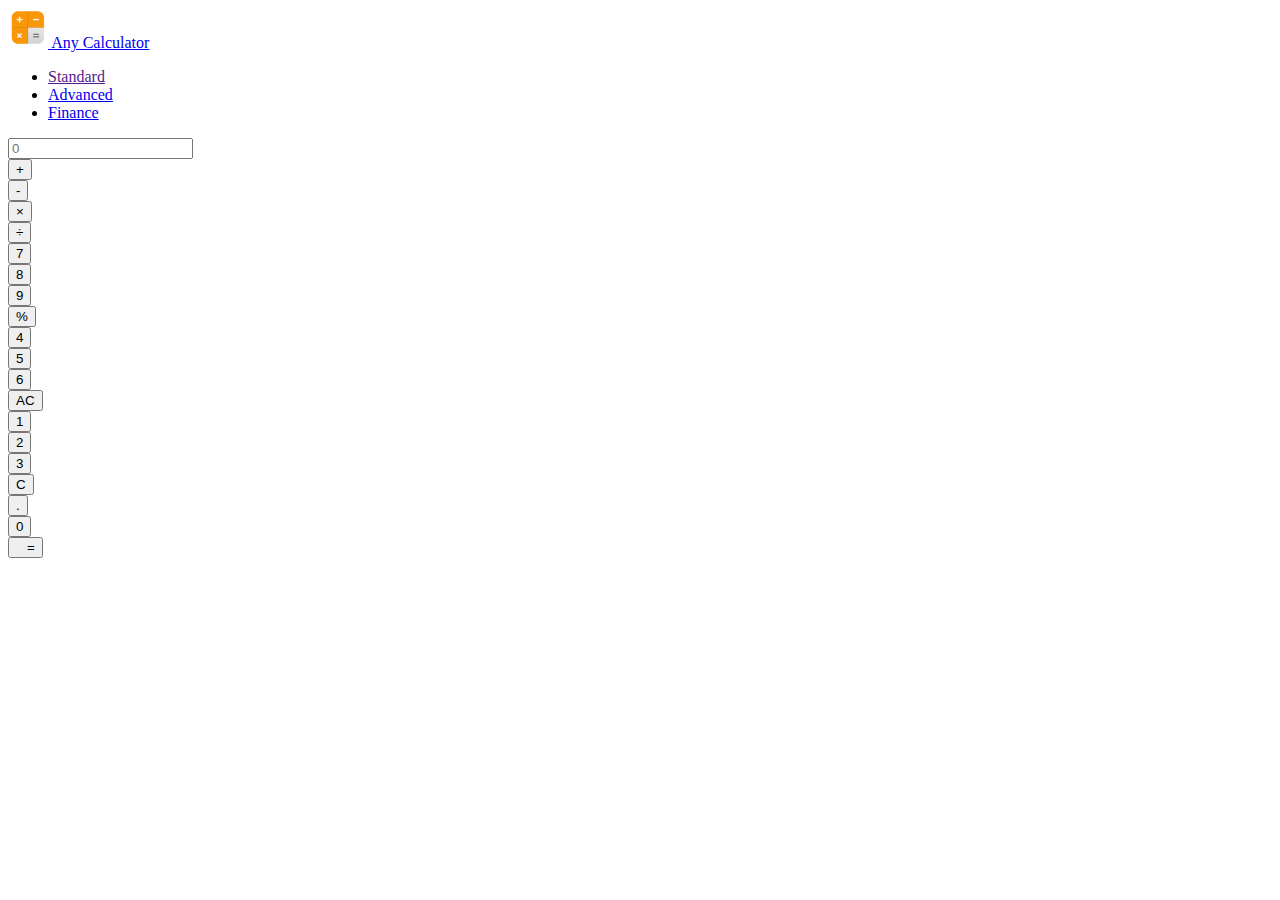
<file: index.html>
<!DOCTYPE html>
<html lang="en">
    <head>
        <title>Ultimate Calculator - Standard</title>
        <meta charset="utf-8">
        <meta name="keywords" content="Calculator" />
        <meta name="author" content="Ninad Kulkarni" />
        <meta name="viewport" content="width=device-width, initial-scale=1.0" />
        <meta name="description" content="This is a simple calculator website, which can do many type of calculations. It can also take your small math text." />
        <script src="js/stdScript.js"></script>
        <script src="js/commonScript.js"></script>
        <link crossorigin="anonymous"
              href="https://cdn.jsdelivr.net/npm/bootstrap@5.2.0-beta1/dist/css/bootstrap.min.css"
              integrity="sha384-0evHe/X+R7YkIZDRvuzKMRqM+OrBnVFBL6DOitfPri4tjfHxaWutUpFmBp4vmVor"
              rel="stylesheet">
        <link rel="stylesheet" href="css/indexStyle.css"/>
    </head>
    <body id="mainBody">
        <div class="container">
            <header class="d-flex flex-wrap justify-content-center py-3 mb-4 border-bottom">
                <a href="/" class="d-flex align-items-center mb-3 mb-md-0 me-md-auto text-dark text-decoration-none">
                    <img class="bi me-2" width="40" height="40" src="assets/Calculator icon.ico"/>
                    <span class="fs-4">Any Calculator</span>
                </a>

                <ul class="nav nav-pills">
                    <li class="nav-item"><a href="" class="nav-link active" aria-current="page">Standard</a></li>
                    <li class="nav-item"><a href="advanced.html" class="nav-link">Advanced</a></li>
                    <li class="nav-item"><a href="finance.html" class="nav-link">Finance</a></li>
                </ul>
            </header>
        </div>
        <div class="container">
            <div class="h-100 p-3 bg-dark border rounded-3">
                <div class="row row-cols-1">
                    <div class="col">
                        <input id="answer" type="text" class="form-control border bg-light h-100 p-2" placeholder="0" onkeypress="ansKey(event)">
                    </div>
                </div>
                <div class="row row-cols-4">
                    <div class="col pe-0">
                        <input type="button" value="+" class="w-100 border rounded bg-light p-1 calButton" onclick="appendText(this)">
                    </div>
                    <div class="col px-0">
                        <input type="button" value="-" class="w-100 border rounded bg-light p-1 calButton" onclick="appendText(this)">
                    </div>
                    <div class="col px-0">
                        <input type="button" value="&times;" class="w-100 border rounded bg-light p-1 calButton" onclick="appendText(this)">
                    </div>
                    <div class="col ps-0">
                        <input type="button" value="&divide;"  class="w-100 border rounded bg-light p-1 calButton" onclick="appendText(this)">
                    </div>
                </div>
                <div class="row row-cols-4">
                    <div class="col pe-0">
                        <input type="button" value="7" class="w-100 border rounded bg-light p-1 calButton" onclick="appendText(this)">
                    </div>
                    <div class="col px-0">
                        <input type="button" value="8" class="w-100 border rounded bg-light p-1 calButton" onclick="appendText(this)">
                    </div>
                    <div class="col px-0">
                        <input type="button" value="9" class="w-100 border rounded bg-light p-1 calButton" onclick="appendText(this)">
                    </div>
                    <div class="col ps-0">
                        <input type="button" value="%" class="w-100 border rounded bg-light p-1 calButton" onclick="appendText(this)">
                    </div>
                </div>
                <div class="row row-cols-4">
                    <div class="col pe-0">
                        <input type="button" value="4" class="w-100 border rounded bg-light p-1 calButton" onclick="appendText(this)">
                    </div>
                    <div class="col px-0">
                        <input type="button" value="5" class="w-100 border rounded bg-light p-1 calButton" onclick="appendText(this)">
                    </div>
                    <div class="col px-0">
                        <input type="button" value="6" class="w-100 border rounded bg-light p-1 calButton" onclick="appendText(this)">
                    </div>
                    <div class="col ps-0">
                        <input type="button" value="AC" class="w-100 border rounded bg-light p-1 calButton" onclick="clearText('answer')">
                    </div>
                </div>
                <div class="row row-cols-4">
                    <div class="col pe-0">
                        <input type="button" value="1" class="w-100 border rounded bg-light p-1 calButton" onclick="appendText(this)">
                    </div>
                    <div class="col px-0">
                        <input type="button" value="2" class="w-100 border rounded bg-light p-1 calButton" onclick="appendText(this)">
                    </div>
                    <div class="col px-0">
                        <input type="button" value="3" class="w-100 border rounded bg-light p-1 calButton" onclick="appendText(this)">
                    </div>
                    <div class="col ps-0">
                        <input type="button" value="C" class="w-100 border rounded bg-light p-1 calButton" onclick="lastClearText()">
                    </div>
                </div>
                <div class="row row-cols-4">
                    <div class="col pe-0">
                        <input type="button" value="." class="w-100 border rounded bg-light p-1 calButton" onclick="appendText(this)">
                    </div>
                    <div class="col px-0">
                        <input type="button" value="0" class="w-100 border rounded bg-light p-1 calButton" onclick="appendText(this)">
                    </div>
                    <div class="col ps-0 col-6">
                        <input type="button" value="   =" class="w-100 border rounded bg-light p-1 calButton" onclick="calculate()">
                    </div>
                </div>
            </div>
        </div>
    </body>
</html>
</file>
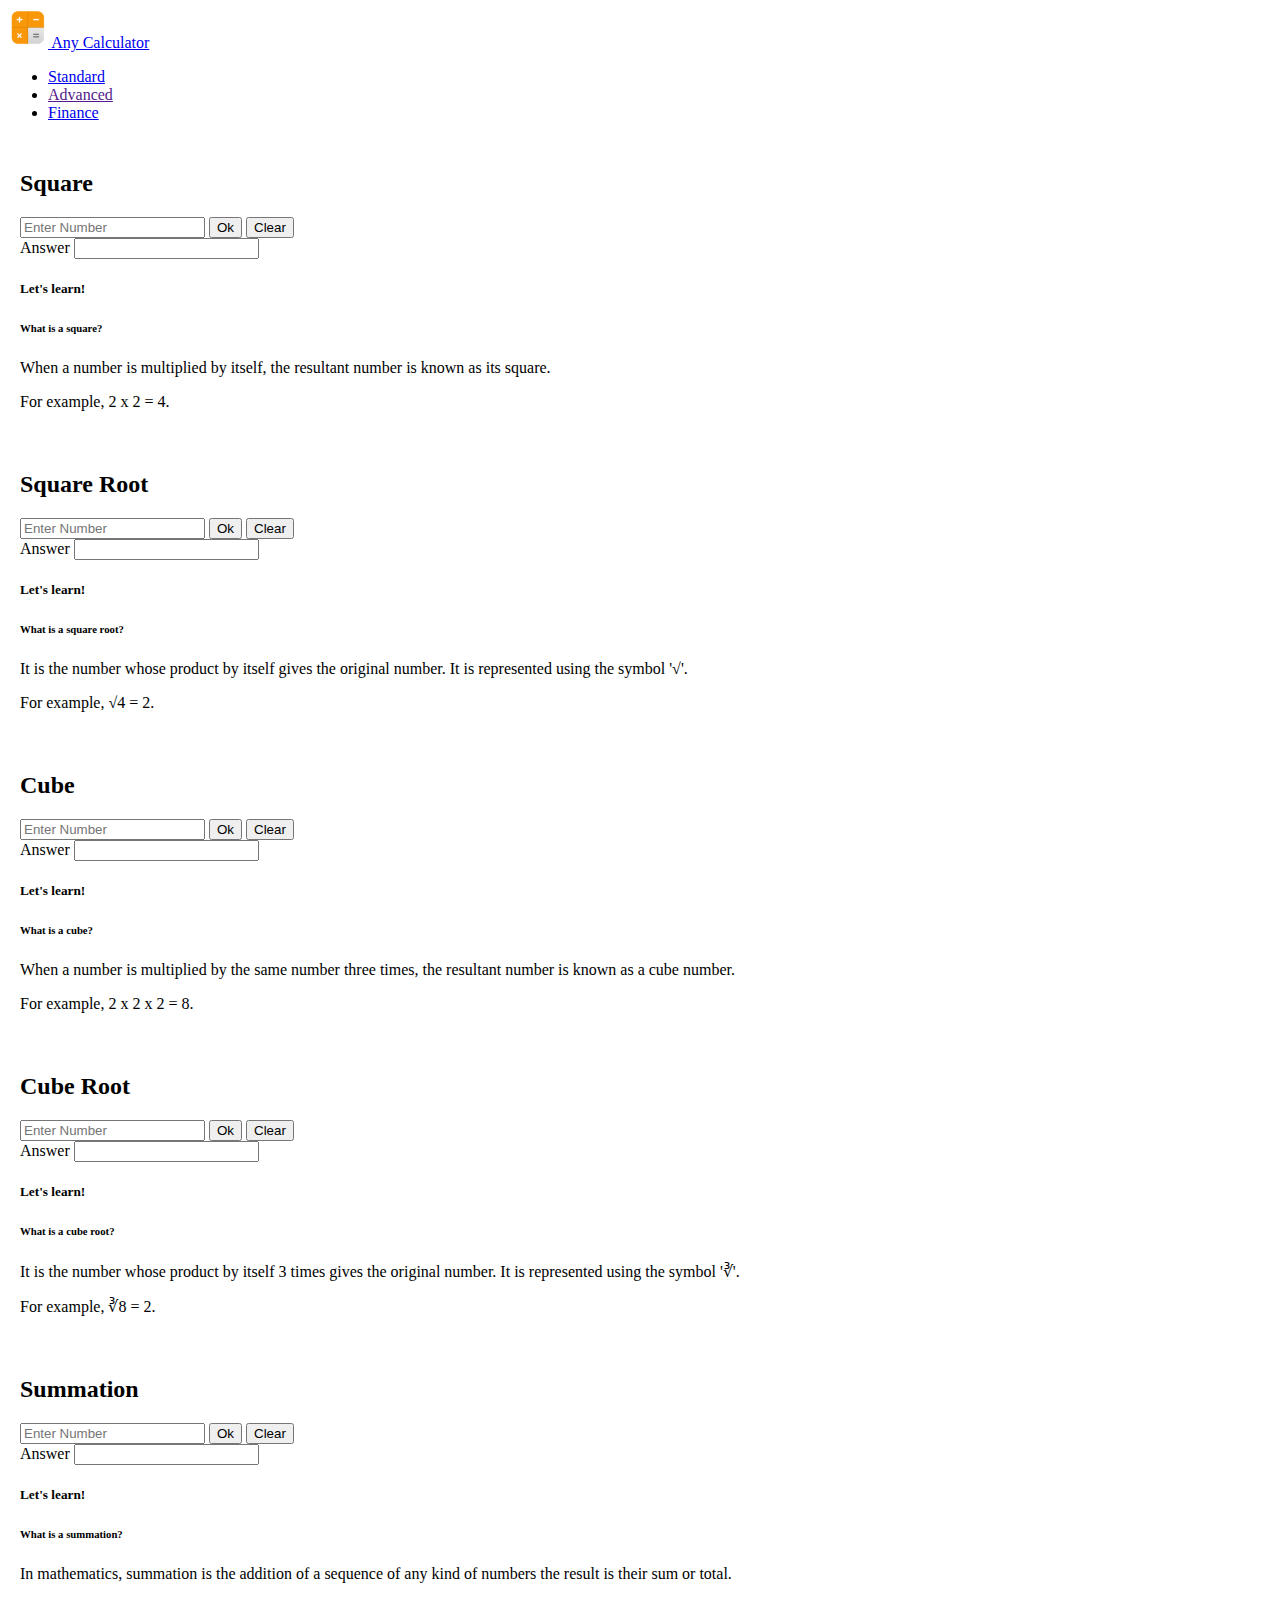
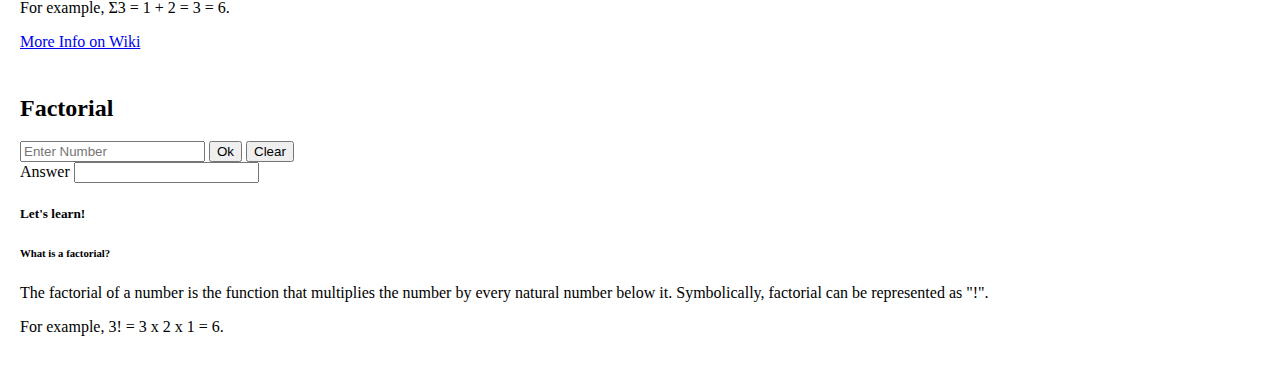
<file: advanced.html>
<!DOCTYPE html>
<html lang="en">
    <head>
        <title>Ultimate Calculator - Advanced</title>
        <meta charset="utf-8">
        <meta name="keywords" content="Calculator" />
        <meta name="author" content="Ninad Kulkarni" />
        <meta name="viewport" content="width=device-width, initial-scale=1.0" />
        <meta name="description" content="This is a simple calculator website, which can do many type of calculations. It can also take your small math text." />
        <script src="js/advScript.js"></script>
        <script src="js/commonScript.js"></script>
        <link crossorigin="anonymous"
            href="https://cdn.jsdelivr.net/npm/bootstrap@5.2.0-beta1/dist/css/bootstrap.min.css"
            integrity="sha384-0evHe/X+R7YkIZDRvuzKMRqM+OrBnVFBL6DOitfPri4tjfHxaWutUpFmBp4vmVor"
            rel="stylesheet">
    </head>
    <body>
        <div class="container">
            <header class="d-flex flex-wrap justify-content-center py-3 mb-4 border-bottom">
                <a href="/" class="d-flex align-items-center mb-3 mb-md-0 me-md-auto text-dark text-decoration-none">
                    <img class="bi me-2" width="40" height="40" src="assets/Calculator icon.ico"/>
                    <span class="fs-4">Any Calculator</span>
                </a>

                <ul class="nav nav-pills">
                    <li class="nav-item"><a href="index.html" class="nav-link">Standard</a></li>
                    <li class="nav-item"><a href="" class="nav-link active" aria-current="page">Advanced</a></li>
                    <li class="nav-item"><a href="finance.html" class="nav-link">Finance</a></li>
                </ul>
            </header>
        </div>
        <div class="container py-4">
            <div class="row align-items-md-stretch">
                <!--Square-->
                <div class="col-md-4" style="padding: 12px">
                    <div class="h-100 p-5 bg-dark border rounded-3">
                        <h2 class="mb-4 text-bg-dark">Square</h2>
                        <div class="input-group mb-3">
                            <input type="number" class="form-control" placeholder="Enter Number" aria-label="Recipient's username with two button addons" id="sqText">
                            <button class="btn btn-outline-secondary text-bg-dark" type="button" onclick='sqFunc()'>Ok</button>
                            <button class="btn btn-outline-secondary text-bg-dark" type="button" onclick='clearText("sqText")'>Clear</button>
                        </div>
                        <div class="input-group mb-3">
                            <span class="input-group-text" id="inputGroup-sizing-default">Answer</span>
                            <input type="number" readonly class="form-control" aria-label="Sizing example input" aria-describedby="inputGroup-sizing-lg" id="sqAns">
                        </div>
                        <div class="card">
                            <div class="card-body">
                                <h5 class="card-title">Let's learn!</h5>
                                <h6 class="card-subtitle mb-2 text-muted">What is a square?</h6>
                                <p class="card-text" style="text-align: justify;">When a number is multiplied by itself, the resultant number is known as its square.</p>
                                <p class="card-text">For example, 2 x 2 = 4.</p>
                            </div>
                        </div>
                    </div>
                </div>
                <!--Square root-->
                <div class="col-md-4" style="padding: 12px">
                    <div class="h-100 p-5 bg-dark border rounded-3">
                        <h2 class="mb-4 text-bg-dark">Square Root</h2>
                        <div class="input-group mb-3">
                            <input type="number" class="form-control" placeholder="Enter Number" aria-label="Recipient's username with two button addons" id="sqRootText">
                            <button class="btn btn-outline-secondary text-bg-dark" type="button" onclick='sqRootFunc()'>Ok</button>
                            <button class="btn btn-outline-secondary text-bg-dark" type="button" onclick='clearText("sqRootText")'>Clear</button>
                        </div>
                        <div class="input-group mb-3">
                            <span class="input-group-text" id="inputGroup-sizing-default">Answer</span>
                            <input type="number" readonly class="form-control" aria-label="Sizing example input" aria-describedby="inputGroup-sizing-lg" id="sqRootAns">
                        </div>
                        <div class="card">
                            <div class="card-body">
                                <h5 class="card-title">Let's learn!</h5>
                                <h6 class="card-subtitle mb-2 text-muted">What is a square root?</h6>
                                <p class="card-text" style="text-align: justify;">It is the number whose product by itself gives the original number. It is represented using the symbol '√'.</p>
                                <p class="card-text">For example, √4 = 2.</p>
                            </div>
                        </div>
                    </div>
                </div>
                <!--Cube-->
                <div class="col-md-4" style="padding: 12px">
                    <div class="h-100 p-5 bg-dark border rounded-3">
                        <h2 class="mb-4 text-bg-dark">Cube</h2>
                        <div class="input-group mb-3">
                            <input type="number" class="form-control" placeholder="Enter Number" aria-label="Recipient's username with two button addons" id="cuText">
                            <button class="btn btn-outline-secondary text-bg-dark" type="button" onclick="cuFunc()">Ok</button>
                            <button class="btn btn-outline-secondary text-bg-dark" type="button" onclick='clearText("cuText")'>Clear</button>
                        </div>
                        <div class="input-group mb-3">
                            <span class="input-group-text" id="inputGroup-sizing-default">Answer</span>
                            <input type="number" readonly class="form-control" aria-label="Sizing example input" aria-describedby="inputGroup-sizing-lg" id="cuAns">
                        </div>
                        <div class="card">
                            <div class="card-body">
                                <h5 class="card-title">Let's learn!</h5>
                                <h6 class="card-subtitle mb-2 text-muted">What is a cube?</h6>
                                <p class="card-text" style="text-align: justify;">When a number is multiplied by the same number three times, the resultant number is known as a cube number.</p>
                                <p class="card-text">For example, 2 x 2 x 2 = 8.</p>
                            </div>
                        </div>
                    </div>
                </div>
                <!--Cube root-->
                <div class="col-md-4" style="padding: 12px">
                    <div class="h-100 p-5 bg-dark border rounded-3">
                        <h2 class="mb-4 text-bg-dark">Cube Root</h2>
                        <div class="input-group mb-3">
                            <input type="number" class="form-control" placeholder="Enter Number" aria-label="Recipient's username with two button addons" id="cuRootText">
                            <button class="btn btn-outline-secondary text-bg-dark" type="button" onclick="cuRootFunc()">Ok</button>
                            <button class="btn btn-outline-secondary text-bg-dark" type="button" onclick='clearText("cuRootText")'>Clear</button>
                        </div>
                        <div class="input-group mb-3">
                            <span class="input-group-text" id="inputGroup-sizing-default">Answer</span>
                            <input type="number" readonly class="form-control" aria-label="Sizing example input" aria-describedby="inputGroup-sizing-lg" id="cuRootAns">
                        </div>
                        <div class="card">
                            <div class="card-body">
                                <h5 class="card-title">Let's learn!</h5>
                                <h6 class="card-subtitle mb-2 text-muted">What is a cube root?</h6>
                                <p class="card-text" style="text-align: justify;">It is the number whose product by itself 3 times gives the original number. It is represented using the symbol '∛'.</p>
                                <p class="card-text">For example, ∛8 = 2.</p>
                            </div>
                        </div>
                    </div>
                </div>
                <!--Summation-->
                <div class="col-md-4" style="padding: 12px">
                    <div class="h-100 p-5 bg-dark border rounded-3">
                        <h2 class="mb-4 text-bg-dark">Summation</h2>
                        <div class="input-group mb-3">
                            <input type="number" class="form-control" placeholder="Enter Number" aria-label="Recipient's username with two button addons" id="sumText">
                            <button class="btn btn-outline-secondary text-bg-dark" type="button" onclick="sumFunc()">Ok</button>
                            <button class="btn btn-outline-secondary text-bg-dark" type="button" onclick='clearText("sumText")'>Clear</button>
                        </div>
                        <div class="input-group mb-3">
                            <span class="input-group-text" id="inputGroup-sizing-default">Answer</span>
                            <input type="number" readonly class="form-control" aria-label="Sizing example input" aria-describedby="inputGroup-sizing-lg" id="sumAns">
                        </div>
                        <div class="card">
                            <div class="card-body">
                                <h5 class="card-title">Let's learn!</h5>
                                <h6 class="card-subtitle mb-2 text-muted">What is a summation?</h6>
                                <p class="card-text" style="text-align: justify;">In mathematics, summation is the addition of a sequence of any kind of numbers the result is their sum or total.</p>
                                <p class="card-text">For example, Σ3 = 1 + 2 = 3 = 6.</p>
                                <a href="https://en.wikipedia.org/wiki/Summation" class="card-link">More Info on Wiki</a>
                            </div>
                        </div>
                    </div>
                </div>
                <!--Factorial-->
                <div class="col-md-4" style="padding: 12px">
                    <div class="h-100 p-5 bg-dark border rounded-3">
                        <h2 class="mb-4 text-bg-dark">Factorial</h2>
                        <div class="input-group mb-3">
                            <input type="text" class="form-control" placeholder="Enter Number" aria-label="Recipient's username with two button addons" id="facText">
                            <button class="btn btn-outline-secondary text-bg-dark" type="button" onclick="facFunc()">Ok</button>
                            <button class="btn btn-outline-secondary text-bg-dark" type="button" onclick='clearText("facText")'>Clear</button>
                        </div>
                        <div class="input-group mb-3">
                            <span class="input-group-text" id="inputGroup-sizing-default">Answer</span>
                            <input type="text" readonly class="form-control" aria-label="Sizing example input" aria-describedby="inputGroup-sizing-lg" id="facAns">
                        </div>
                        <div class="card">
                            <div class="card-body">
                                <h5 class="card-title">Let's learn!</h5>
                                <h6 class="card-subtitle mb-2 text-muted">What is a factorial?</h6>
                                <p class="card-text" style="text-align: justify;">The factorial of a number is the function that multiplies the number by every natural number below it. Symbolically, factorial can be represented as "!".</p>
                                <p class="card-text">For example, 3! = 3 x 2 x 1 = 6.</p>
                            </div>
                        </div>
                    </div>
                </div>
            </div>
        </div>
    </body>
</html>
</file>
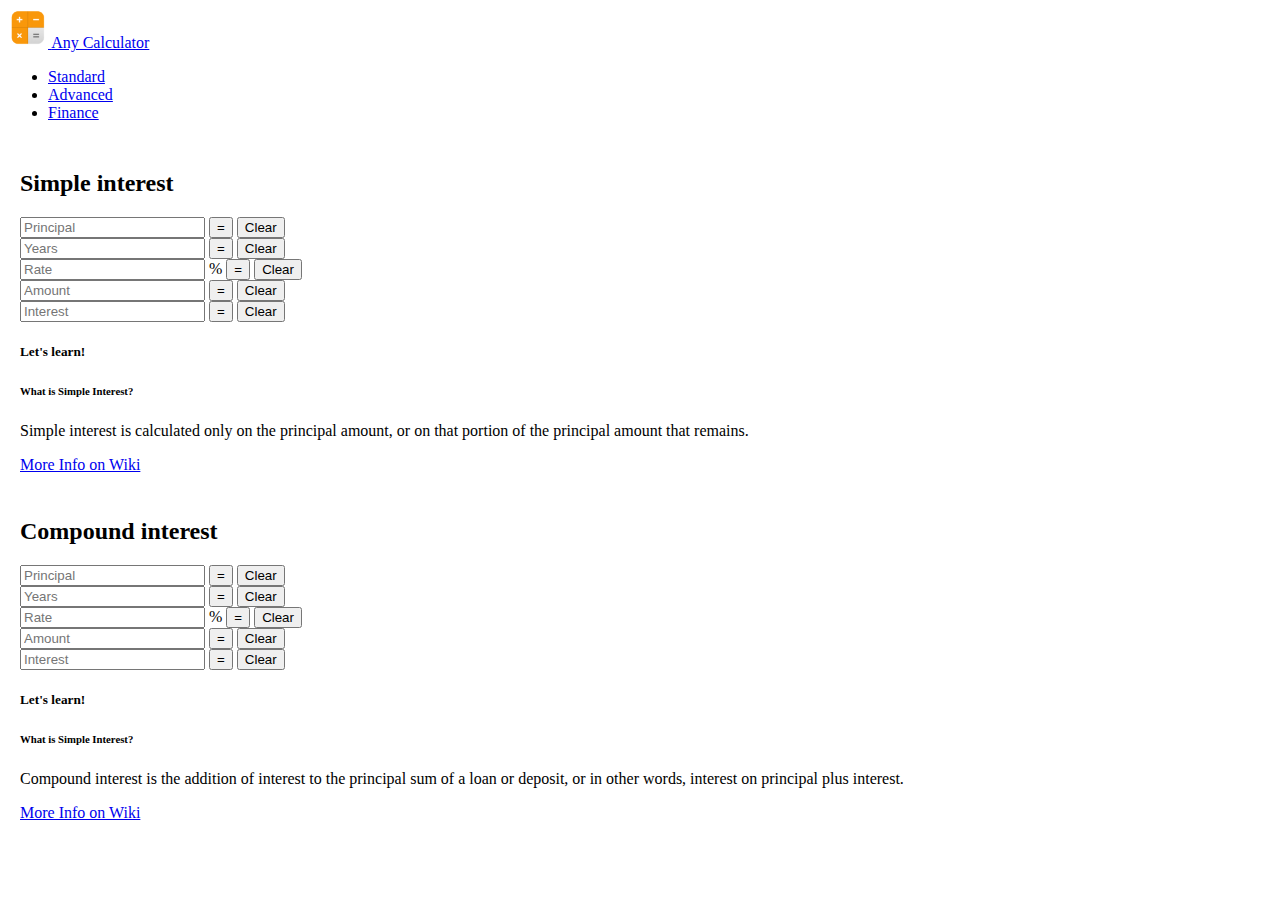
<file: finance.html>
<!DOCTYPE html>
<html lang="en">
    <head>
        <title>Ultimate Calculator - Finance</title>
        <meta charset="utf-8">
        <meta name="keywords" content="Calculator" />
        <meta name="author" content="Ninad Kulkarni" />
        <meta name="viewport" content="width=device-width, initial-scale=1.0" />
        <meta name="description" content="This is a simple calculator website, which can do many type of calculations. It can also take your small math text." />
        <script src="js/commonScript.js"></script>
        <link crossorigin="anonymous"
                href="https://cdn.jsdelivr.net/npm/bootstrap@5.2.0-beta1/dist/css/bootstrap.min.css"
                integrity="sha384-0evHe/X+R7YkIZDRvuzKMRqM+OrBnVFBL6DOitfPri4tjfHxaWutUpFmBp4vmVor"
                rel="stylesheet">
    </head>
    <body>
        <div class="container">
            <header class="d-flex flex-wrap justify-content-center py-3 mb-4 border-bottom">
                <a href="/" class="d-flex align-items-center mb-3 mb-md-0 me-md-auto text-dark text-decoration-none">
                    <img class="bi me-2" width="40" height="40" src="assets/Calculator icon.ico"/>
                    <span class="fs-4">Any Calculator</span>
                </a>

                <ul class="nav nav-pills">
                    <li class="nav-item"><a href="index.html" class="nav-link">Standard</a></li>
                    <li class="nav-item"><a href="advanced.html" class="nav-link">Advanced</a></li>
                    <li class="nav-item"><a href="#" class="nav-link active" aria-current="page">Finance</a></li>
                </ul>
            </header>
        </div>
        <div class="container py-4">
            <div class="row align-items-md-stretch">
                <!--Simple interest-->
                <div class="col-md-4" style="padding: 12px">
                    <div class="h-100 p-5 bg-dark border rounded-3">
                        <h2 class="mb-4 text-bg-dark">Simple interest</h2>
                        <!--Principal-->
                        <div class="input-group mb-3">
                            <input type="number" class="form-control" placeholder="Principal" aria-label="Principal" id="SIprincipalText">
                            <button class="btn btn-outline-secondary text-bg-dark" type="button" onclick='SIprincipalFunc()'>=</button>
                            <button class="btn btn-outline-secondary text-bg-dark" type="button" onclick='clearText("SIprincipalText")'>Clear</button>
                        </div>
                        <!--Years-->
                        <div class="input-group mb-3">
                            <input type="number" class="form-control" placeholder="Years" aria-label="Years" id="SIyearsText">
                            <button class="btn btn-outline-secondary text-bg-dark" type="button" onclick='SIyearsFunc()'>=</button>
                            <button class="btn btn-outline-secondary text-bg-dark" type="button" onclick='clearText("SIyearsText")'>Clear</button>
                        </div>
                        <!--Rate-->
                        <div class="input-group mb-3">
                            <input type="number" class="form-control" placeholder="Rate" aria-label="Rate" id="SIrateText">
                            <span class="input-group-text" id="SIratePercentText">%</span>
                            <button class="btn btn-outline-secondary text-bg-dark" type="button" onclick='SIrateFunc()'>=</button>
                            <button class="btn btn-outline-secondary text-bg-dark" type="button" onclick='clearText("SIrateText", "SIratePercentText", "%")'>Clear</button>
                        </div>
                        <!--Amount-->
                        <div class="input-group mb-3">
                            <input type="number" class="form-control" placeholder="Amount" aria-label="Amount" id="SIamountText">
                            <button class="btn btn-outline-secondary text-bg-dark" type="button" onclick='SIamountFunc()'>=</button>
                            <button class="btn btn-outline-secondary text-bg-dark" type="button" onclick='clearText("SIamountText")'>Clear</button>
                        </div>
                        <!--Interest-->
                        <div class="input-group mb-3">
                            <input type="number" class="form-control" placeholder="Interest" aria-label="interest" id="SIinterestText">
                            <button class="btn btn-outline-secondary text-bg-dark" type="button" onclick='SIintrestFunc()'>=</button>
                            <button class="btn btn-outline-secondary text-bg-dark" type="button" onclick='clearText("SIinterestText")'>Clear</button>
                        </div>

                        <div class="card">
                            <div class="card-body">
                                <h5 class="card-title">Let's learn!</h5>
                                <h6 class="card-subtitle mb-2 text-muted">What is Simple Interest?</h6>
                                <p class="card-text" style="text-align: justify;">Simple interest is calculated only on the principal amount, or on that portion of the principal amount that remains.</p>
                                <a href="https://en.wikipedia.org/wiki/Interest#Simple_interest" class="card-link">More Info on Wiki</a>
                            </div>
                        </div>
                    </div>
                </div>

                <!--Compound interest-->
                <div class="col-md-4" style="padding: 12px">
                    <div class="h-100 p-5 bg-dark border rounded-3">
                        <h2 class="mb-4 text-bg-dark">Compound interest</h2>
                        <!--Principal-->
                        <div class="input-group mb-3">
                            <input type="number" class="form-control" placeholder="Principal" aria-label="Principal" id="CIprincipalText">
                            <button class="btn btn-outline-secondary text-bg-dark" type="button" onclick='CIprincipalFunc()'>=</button>
                            <button class="btn btn-outline-secondary text-bg-dark" type="button" onclick='clearText("CIprincipalText")'>Clear</button>
                        </div>
                        <!--Years-->
                        <div class="input-group mb-3">
                            <input type="number" class="form-control" placeholder="Years" aria-label="Years" id="CIyearsText">
                            <button class="btn btn-outline-secondary text-bg-dark" type="button" onclick='CIyearsFunc()'>=</button>
                            <button class="btn btn-outline-secondary text-bg-dark" type="button" onclick='clearText("CIyearsText")'>Clear</button>
                        </div>
                        <!--Rate-->
                        <div class="input-group mb-3">
                            <input type="number" class="form-control" placeholder="Rate" aria-label="Rate" id="CIrateText">
                            <span class="input-group-text" id="CIratePercentText">%</span>
                            <button class="btn btn-outline-secondary text-bg-dark" type="button" onclick='CIrateFunc()'>=</button>
                            <button class="btn btn-outline-secondary text-bg-dark" type="button" onclick='clearText("CIrateText", "CIratePercentText")'>Clear</button>
                        </div>
                        <!--Amount-->
                        <div class="input-group mb-3">
                            <input type="number" class="form-control" placeholder="Amount" aria-label="Amount" id="CIamountText">
                            <button class="btn btn-outline-secondary text-bg-dark" type="button" onclick='CIamountFunc()'>=</button>
                            <button class="btn btn-outline-secondary text-bg-dark" type="button" onclick='clearText("CIamountText")'>Clear</button>
                        </div>
                        <!--Interest-->
                        <div class="input-group mb-3">
                            <input type="number" class="form-control" placeholder="Interest" aria-label="interest" id="CIinterestText">
                            <button class="btn btn-outline-secondary text-bg-dark" type="button" onclick='CIintrestFunc()'>=</button>
                            <button class="btn btn-outline-secondary text-bg-dark" type="button" onclick='clearText("CIinterestText")'>Clear</button>
                        </div>

                        <div class="card">
                            <div class="card-body">
                                <h5 class="card-title">Let's learn!</h5>
                                <h6 class="card-subtitle mb-2 text-muted">What is Simple Interest?</h6>
                                <p class="card-text" style="text-align: justify;">Compound interest is the addition of interest to the principal sum of a loan or deposit, or in other words, interest on principal plus interest.</p>
                                <a href="https://en.wikipedia.org/wiki/Compound_interest" class="card-link">More Info on Wiki</a>
                            </div>
                        </div>
                    </div>
                </div>
            </div>
        </div>
        <script src="js/financeScripts/simpleIntrestScript.js"></script>
        <script src="js/financeScripts/compoundIntrestScript.js"></script>
    </body>
</html>
</file>
<file: css/indexStyle.css>
.calButton {
    transition: transform 0.2s ease;
}

.calButton:active {
    transform: scale(0.96);
}
</file>
